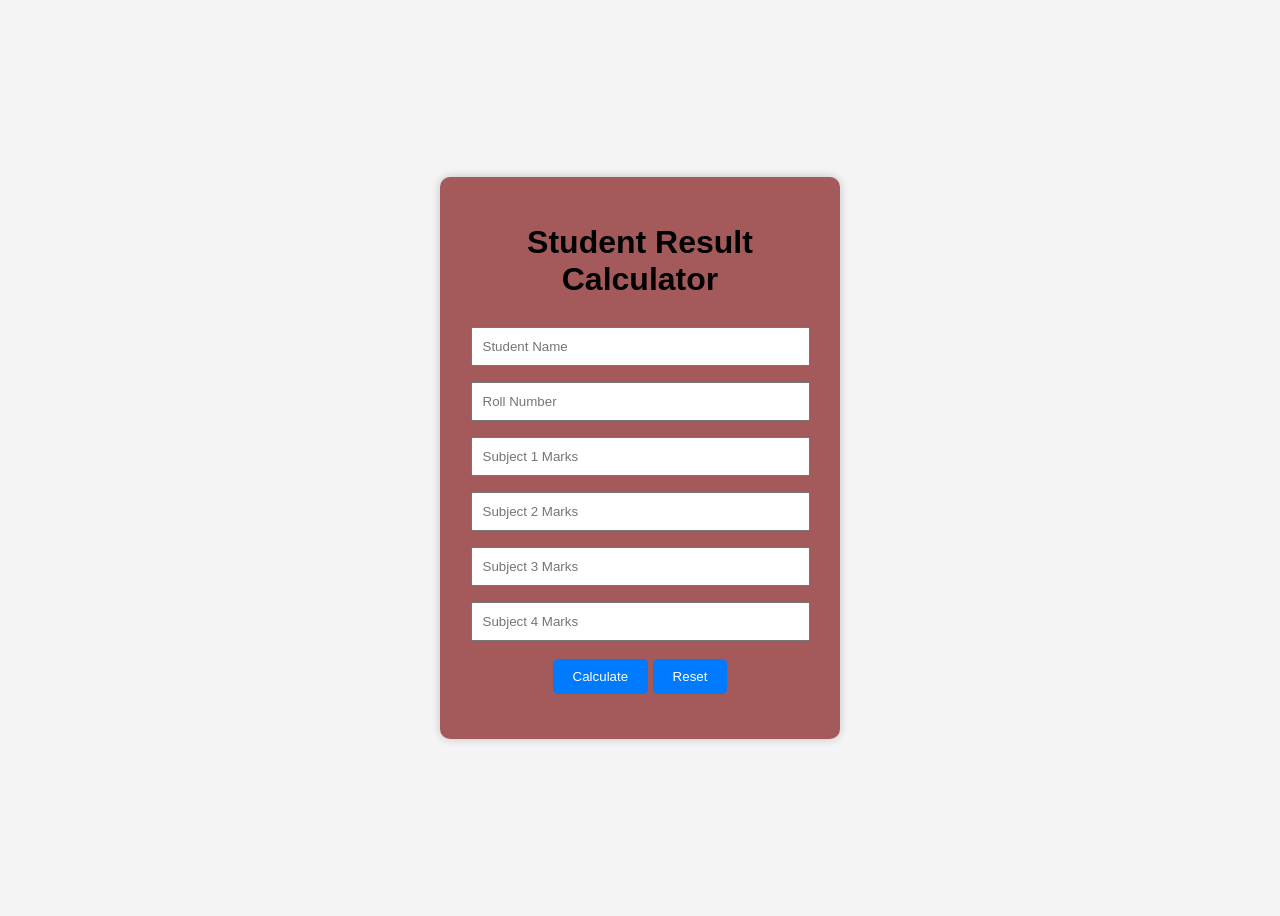
<file: Index.html>
<!DOCTYPE html>
<html lang="en">
<head>
    <meta charset="UTF-8">
    <title>Student Result Calculator</title>
    <link rel="stylesheet" href="style.css">
</head>
<body>

<div class="container">
    <h1>Student Result Calculator</h1>

    <input type="text" id="name" placeholder="Student Name">
    <input type="text" id="roll" placeholder="Roll Number">

    <input type="number" id="sub1" placeholder="Subject 1 Marks">
    <input type="number" id="sub2" placeholder="Subject 2 Marks">
    <input type="number" id="sub3" placeholder="Subject 3 Marks">
    <input type="number" id="sub4" placeholder="Subject 4 Marks">

    <div class="buttons">
        <button onclick="calculateResult()">Calculate</button>
        <button onclick="resetForm()">Reset</button>
    </div>

    <div id="result"></div>
</div>

<script src="Result.js"></script>
</body>
</html>
</file>
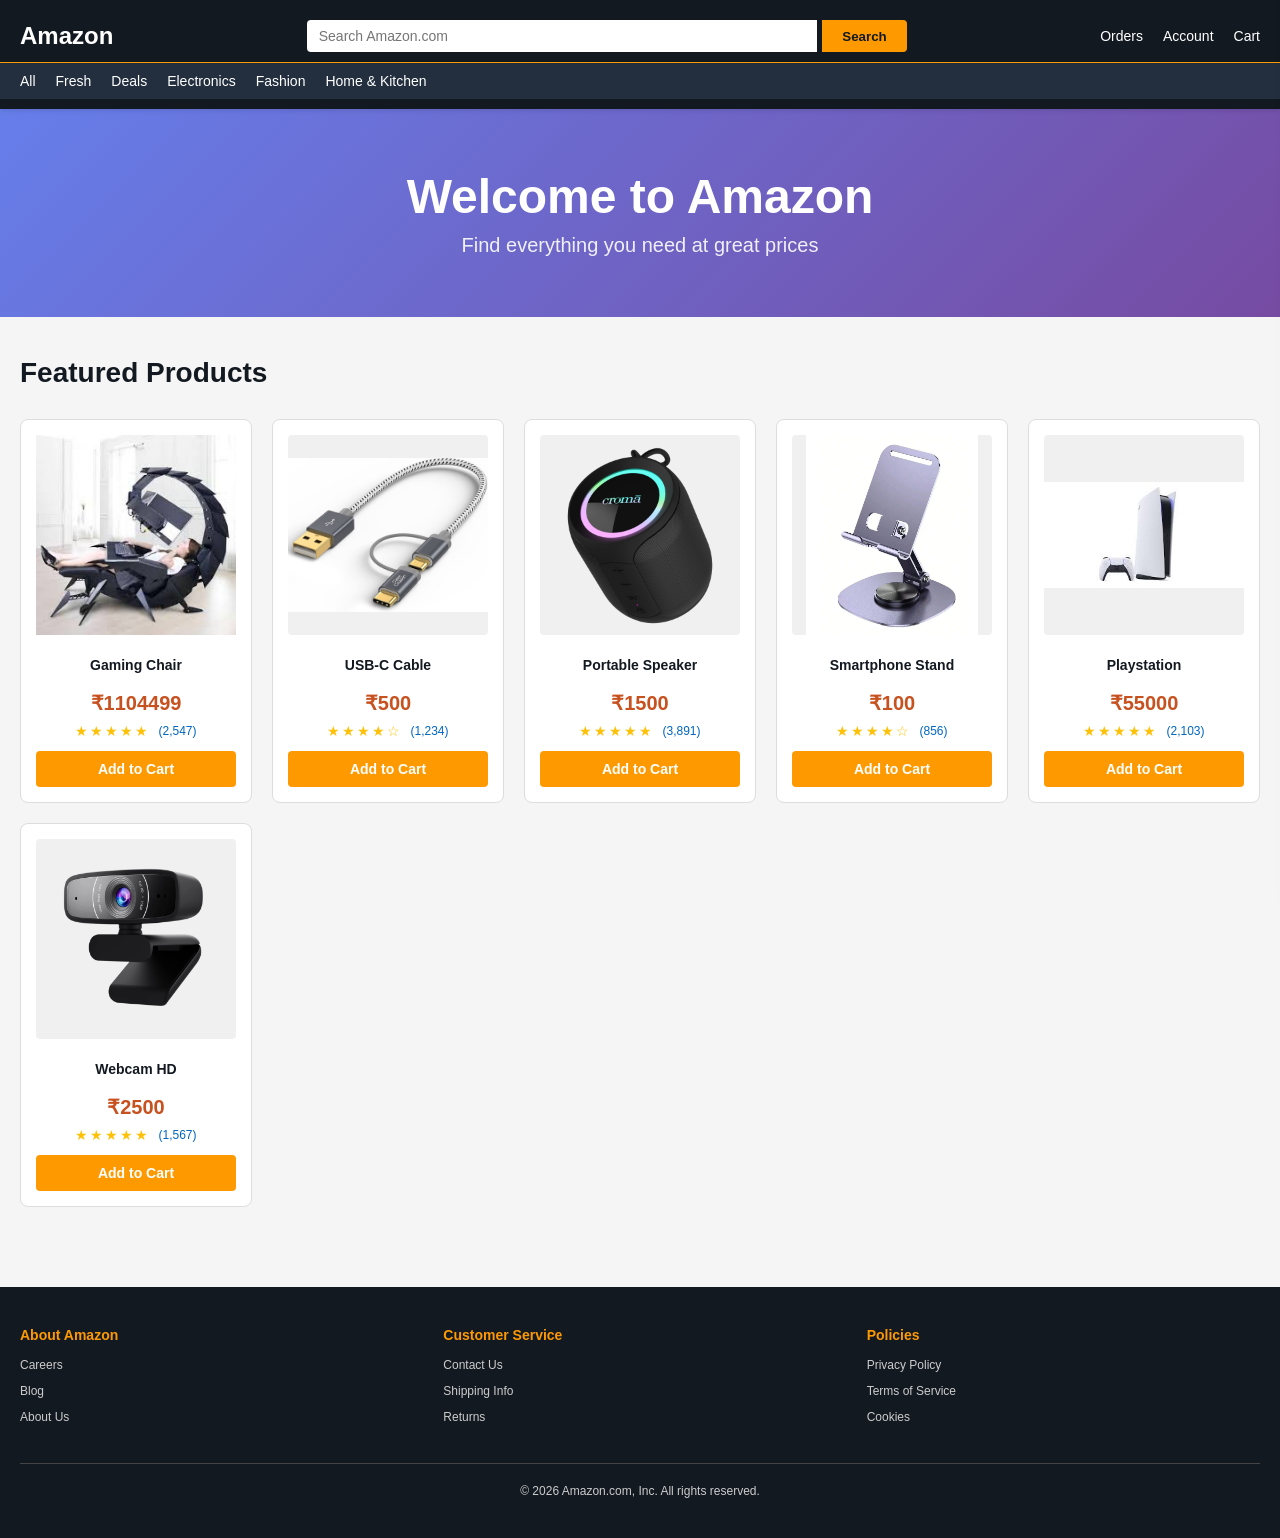
<file: index.html>
<!DOCTYPE html>
<html lang="en">
<head>
    <meta charset="UTF-8">
    <meta name="viewport" content="width=device-width, initial-scale=1.0">
    <title>Amazon.com - Shop Now</title>
    <link rel="stylesheet" href="amazonclone.css">
</head>
<body>
    <!-- Header -->
    <header class="header">
        <div class="header-top">
            <div class="logo">Amazon</div>
            <div class="search-bar">
                <input type="text" placeholder="Search Amazon.com">
                <button class="search-btn">Search</button>
            </div>
            <div class="header-links">
                <a href="#" class="header-link">Orders</a>
                <a href="#" class="header-link">Account</a>
                <a href="#" class="header-link">Cart</a>
            </div>
        </div>
        <nav class="navbar">
            <a href="#" class="nav-link">All</a>
            <a href="#" class="nav-link">Fresh</a>
            <a href="#" class="nav-link">Deals</a>
            <a href="#" class="nav-link">Electronics</a>
            <a href="#" class="nav-link">Fashion</a>
            <a href="#" class="nav-link">Home & Kitchen</a>
        </nav>
    </header>

    <!-- Hero Banner -->
    <section class="hero">
        <div class="hero-content">
            <h1>Welcome to Amazon</h1>
            <p>Find everything you need at great prices</p>
        </div>
    </section>

    <!-- Products Section -->
    <main class="container">
        <h2 class="section-title">Featured Products</h2>
        <div class="products-grid">
            <!-- Product Card 1 -->
            <div class="product-card">
                <div class="product-image" style="background-color: #f0f0f0;">
                    <img src="images.jpeg" alt="Product">
                </div>
                <h3 class="product-name">Gaming Chair</h3>
                <p class="product-price">₹1104499</p>
                <div class="product-rating">
                    <span class="stars">★★★★★</span>
                    <span class="reviews">(2,547)</span>
                </div>
                <button class="add-to-cart">Add to Cart</button>
            </div>

            <!-- Product Card 2 -->
            <div class="product-card">
                <div class="product-image" style="background-color: #f0f0f0;">
                    <img src="usbc.jpg.jpeg" alt="Product">
                </div>
                <h3 class="product-name">USB-C Cable</h3>
                <p class="product-price">₹500</p>
                <div class="product-rating">
                    <span class="stars">★★★★☆</span>
                    <span class="reviews">(1,234)</span>
                </div>
                <button class="add-to-cart">Add to Cart</button>
            </div>

            <!-- Product Card 3 -->
            <div class="product-card">
                <div class="product-image" style="background-color: #f0f0f0;">
                    <img src="speaker.jpg.jpeg" alt="Product">
                </div>
                <h3 class="product-name">Portable Speaker</h3>
                <p class="product-price">₹1500</p>
                <div class="product-rating">
                    <span class="stars">★★★★★</span>
                    <span class="reviews">(3,891)</span>
                </div>
                <button class="add-to-cart">Add to Cart</button>
            </div>

            <!-- Product Card 4 -->
            <div class="product-card">
                <div class="product-image" style="background-color: #f0f0f0;">
                    <img src="mobilestand.jpg.jpeg" alt="Product">
                </div>
                <h3 class="product-name">Smartphone Stand</h3>
                <p class="product-price">₹100</p>
                <div class="product-rating">
                    <span class="stars">★★★★☆</span>
                    <span class="reviews">(856)</span>
                </div>
                <button class="add-to-cart">Add to Cart</button>
            </div>

            <!-- Product Card 5 -->
            <div class="product-card">
                <div class="product-image" style="background-color: #f0f0f0;">
                    <img src="PS5.jpeg" alt="Product">
                </div>
                <h3 class="product-name">Playstation</h3>
                <p class="product-price">₹55000</p>
                <div class="product-rating">
                    <span class="stars">★★★★★</span>
                    <span class="reviews">(2,103)</span>
                </div>
                <button class="add-to-cart">Add to Cart</button>
            </div>

            <!-- Product Card 6 -->
            <div class="product-card">
                <div  class="product-image" style="background-color: #f0f0f0;">
                    <img src="webcam.jpg.jpeg"  alt="Product">
                </div>
                <h3 class="product-name">Webcam HD</h3>
                <p class="product-price">₹2500</p>
                <div class="product-rating">
                    <span class="stars">★★★★★</span>
                    <span class="reviews">(1,567)</span>
                </div>
                <button class="add-to-cart">Add to Cart</button>
            </div>
        </div>
    </main>

    <!-- Footer -->
    <footer class="footer">
        <div class="footer-content">
            <div class="footer-section">
                <h4>About Amazon</h4>
                <ul>
                    <li><a href="#">Careers</a></li>
                    <li><a href="#">Blog</a></li>
                    <li><a href="#">About Us</a></li>
                </ul>
            </div>
            <div class="footer-section">
                <h4>Customer Service</h4>
                <ul>
                    <li><a href="#">Contact Us</a></li>
                    <li><a href="#">Shipping Info</a></li>
                    <li><a href="#">Returns</a></li>
                </ul>
            </div>
            <div class="footer-section">
                <h4>Policies</h4>
                <ul>
                    <li><a href="#">Privacy Policy</a></li>
                    <li><a href="#">Terms of Service</a></li>
                    <li><a href="#">Cookies</a></li>
                </ul>
            </div>
        </div>
        <div class="footer-bottom">
            <p>&copy; 2026 Amazon.com, Inc. All rights reserved.</p>
        </div>
    </footer>
    <script src="amazonclone.js"></script>

</body>
</html>
</file>
<file: style.css>
body {
    font-family: Arial, sans-serif;
    background-color: #f4f4f4;
    display: flex;
    justify-content: center;
    align-items: center;
    height: 100vh;
}

.container {
    background: rgb(164, 90, 90);
    padding: 25px;
    border-radius: 10px;
    width: 350px;
    box-shadow: 0 0 10px rgba(0,0,0,0.2);
    text-align: center;
}

h2 {
    margin-bottom: 20px;
}

input {
    width: 90%;
    padding: 10px;
    margin: 8px 0;
}

button {
    background-color: #007bff;
    color: white;
    border: none;
    padding: 10px 20px;
    margin-top: 10px;
    cursor: pointer;
    border-radius: 5px;
}

button:hover {
    background-color: #0056b3;
}

#result {
    margin-top: 20px;
    font-size: 18px;
    font-weight: bold;
}
</file>
<file: amazonclone.css>
* {
    margin: 0;
    padding: 0;
    box-sizing: border-box;
}

body {
    font-family: -apple-system, BlinkMacSystemFont, 'Segoe UI', Roboto, 'Helvetica Neue', Arial, sans-serif;
    color: #333;
    background-color: #f5f5f5;
}

/* Header Styles */
.header {
    background-color: #131921;
    padding: 10px 0;
    position: sticky;
    top: 0;
    z-index: 100;
    box-shadow: 0 2px 4px rgba(0, 0, 0, 0.1);
}

.header-top {
    display: flex;
    align-items: center;
    justify-content: space-between;
    padding: 10px 20px;
    gap: 20px;
}

.logo {
    color: white;
    font-size: 24px;
    font-weight: bold;
    cursor: pointer;
    margin-right: 20px;
}

.search-bar {
    flex: 1;
    max-width: 600px;
    display: flex;
    gap: 5px;
}

.search-bar input {
    flex: 1;
    padding: 8px 12px;
    border: none;
    border-radius: 4px 0 0 4px;
    font-size: 14px;
}

.search-btn {
    padding: 8px 20px;
    background-color: #ff9900;
    color: #131921;
    border: none;
    border-radius: 0 4px 4px 0;
    cursor: pointer;
    font-weight: bold;
    transition: background-color 0.3s ease;
}

.search-btn:hover {
    background-color: #ffb84d;
}

.header-links {
    display: flex;
    gap: 20px;
    margin-left: 20px;
}

.header-link {
    color: white;
    text-decoration: none;
    font-size: 14px;
    transition: color 0.3s ease;
}

.header-link:hover {
    color: #ff9900;
}

/* Navbar */
.navbar {
    display: flex;
    gap: 20px;
    padding: 10px 20px;
    background-color: #232f3e;
    border-top: 1px solid #ff9900;
}

.nav-link {
    color: white;
    text-decoration: none;
    font-size: 14px;
    transition: color 0.3s ease;
}

.nav-link:hover {
    color: #ff9900;
}

/* Hero Section */
.hero {
    background: linear-gradient(135deg, #667eea 0%, #764ba2 100%);
    padding: 60px 20px;
    text-align: center;
    color: white;
}

.hero-content h1 {
    font-size: 48px;
    margin-bottom: 10px;
}

.hero-content p {
    font-size: 20px;
    opacity: 0.9;
}

/* Main Container */
.container {
    max-width: 1400px;
    margin: 0 auto;
    padding: 40px 20px;
}

.section-title {
    font-size: 28px;
    margin-bottom: 30px;
    color: #131921;
}

/* Products Grid */
.products-grid {
    display: grid;
    grid-template-columns: repeat(auto-fill, minmax(200px, 1fr));
    gap: 20px;
    margin-bottom: 40px;
}

/* Product Card */
.product-card {
    background: white;
    border: 1px solid #ddd;
    border-radius: 8px;
    padding: 15px;
    text-align: center;
    transition: transform 0.3s ease, box-shadow 0.3s ease;
    cursor: pointer;
}

.product-card:hover {
    transform: translateY(-5px);
    box-shadow: 0 8px 16px rgba(0, 0, 0, 0.15);
}

.product-image {
    width: 100%;
    height: 200px;
    display: flex;
    align-items: center;
    justify-content: center;
    border-radius: 4px;
    margin-bottom: 12px;
    background-color: #f0f0f0;
}

.product-image img {
    width: 100%;
    height: 100%;
    object-fit: contain;
}

.product-name {
    font-size: 14px;
    font-weight: 600;
    color: #131921;
    margin-bottom: 8px;
    height: 36px;
    display: flex;
    align-items: center;
    justify-content: center;
}

.product-price {
    font-size: 20px;
    font-weight: bold;
    color: #C7511F;
    margin-bottom: 8px;
}

.product-rating {
    display: flex;
    align-items: center;
    justify-content: center;
    gap: 8px;
    margin-bottom: 12px;
    font-size: 12px;
    color: #666;
}

.stars {
    color: #FFC107;
    font-size: 14px;
    letter-spacing: 2px;
}

.reviews {
    color: #0066c0;
}

.add-to-cart {
    width: 100%;
    padding: 10px;
    background-color: #ff9900;
    color: white;
    border: none;
    border-radius: 4px;
    font-size: 14px;
    font-weight: bold;
    cursor: pointer;
    transition: background-color 0.3s ease;
}

.add-to-cart:hover {
    background-color: #ffb84d;
}

/* Footer */
.footer {
    background-color: #131921;
    color: white;
    padding: 40px 20px;
}

.footer-content {
    max-width: 1400px;
    margin: 0 auto;
    display: grid;
    grid-template-columns: repeat(auto-fit, minmax(200px, 1fr));
    gap: 30px;
    margin-bottom: 30px;
}

.footer-section h4 {
    font-size: 14px;
    font-weight: bold;
    margin-bottom: 12px;
    color: #ff9900;
}

.footer-section ul {
    list-style: none;
}

.footer-section li {
    margin-bottom: 8px;
}

.footer-section a {
    color: #ccc;
    text-decoration: none;
    font-size: 12px;
    transition: color 0.3s ease;
}

.footer-section a:hover {
    color: #ff9900;
}

.footer-bottom {
    text-align: center;
    padding-top: 20px;
    border-top: 1px solid #444;
    color: #ccc;
    font-size: 12px;
}

/* Responsive Design */
@media (max-width: 768px) {
    .header-top {
        flex-direction: column;
        align-items: stretch;
    }

    .search-bar {
        max-width: 100%;
    }

    .header-links {
        gap: 10px;
    }

    .hero-content h1 {
        font-size: 32px;
    }

    .products-grid {
        grid-template-columns: repeat(auto-fill, minmax(150px, 1fr));
        gap: 15px;
    }

    .navbar {
        flex-wrap: wrap;
        gap: 10px;
    }
}

@media (max-width: 480px) {
    .products-grid {
        grid-template-columns: repeat(2, 1fr);
    }

    .header-links {
        flex-direction: column;
        gap: 5px;
    }

    .hero-content h1 {
        font-size: 24px;
    }
}
</file>
